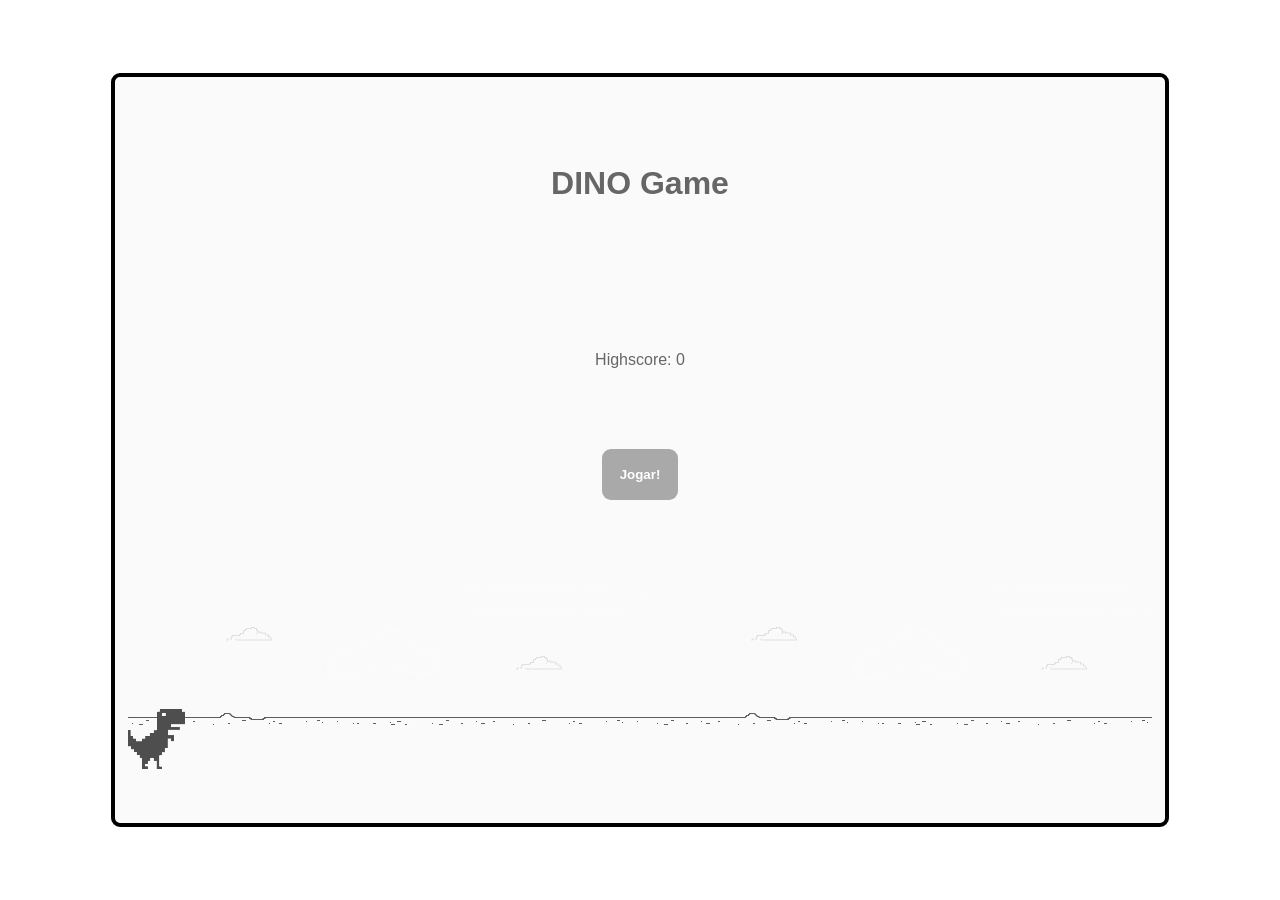
<file: Orbi Bootcamp/Dino-Game/index.html>
<!DOCTYPE html>
<html lang="pt-br">
<head>
  <meta name="viewport" content="width=device-width, initial-scale=1.0">
  <meta charset="UTF-8">
  <title>Dio Dino Game</title>
  <link rel="stylesheet" href="style.css"></link>
  <script src="script.js" charset="UTF-8" defer></script>
</head>
<body>
  <div id="gamecontainer">
    <h1 id="points">DINO Game</h1>
    <p id="highs">Highscore: 0</p>
    <button id="start"> Jogar!</button>
    <div id="background">
      <div id="dino"></div>
    </div>
  </div>
</body>
</html>
</file>
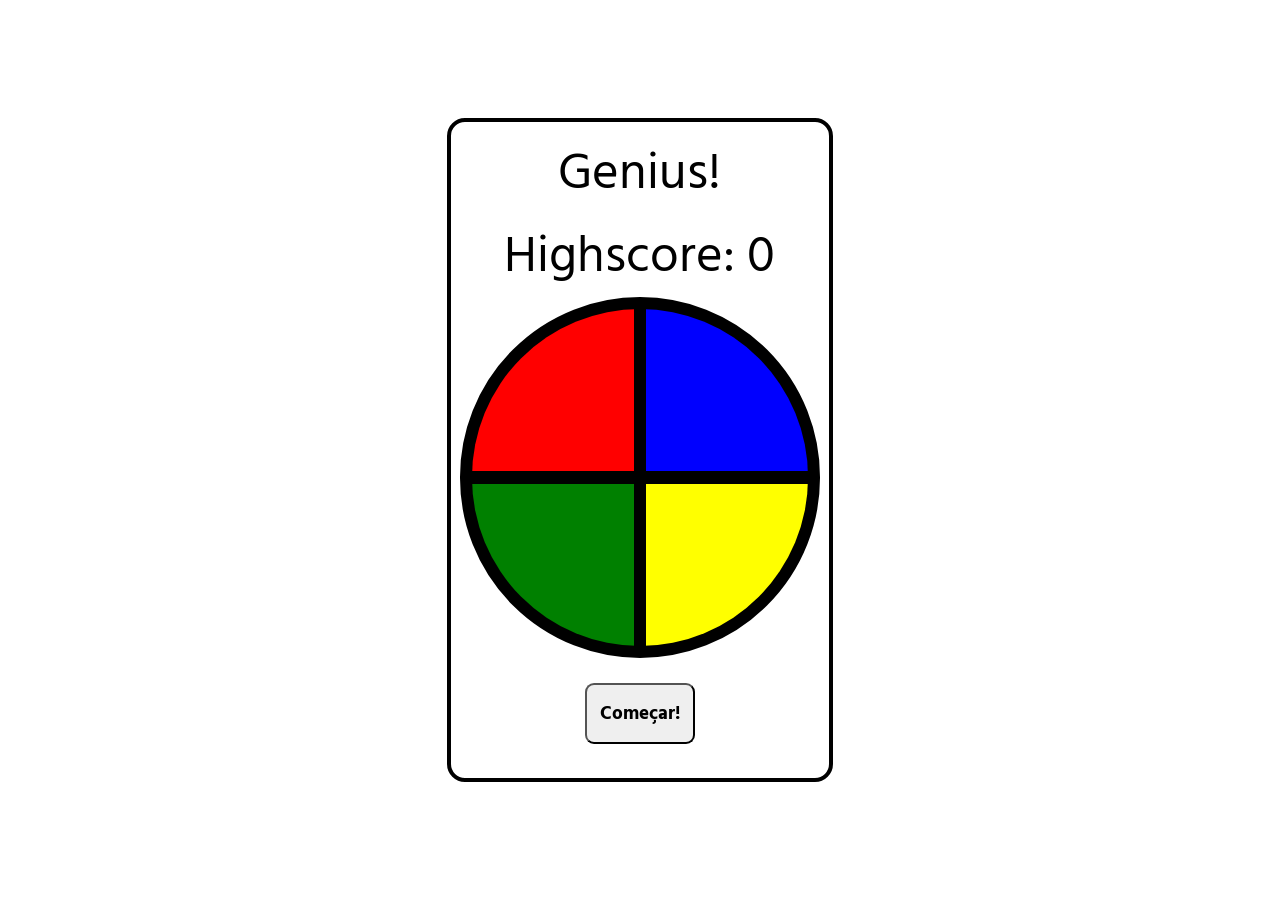
<file: Orbi Bootcamp/Genius/index.html>
<!DOCTYPE html>
<html lang="pt-br">
<head>
    <meta charset="UTF-8">
    <meta http-equiv="X-UA-Compatible" content="IE=edge">
    <meta name="viewport" content="width=device-width, initial-scale=1.0">
    <link rel="stylesheet" type="text/css" href="style.css">
    <title>Genius</title>
</head>
<body>
    <div id="container">
        <legend>Genius!</legend>
        <legend id="highscore">Highscore: 0</legend>
        <div id="genius">
            <div class="tile" id="red">

            </div>
            <div class="tile" id="blue">

            </div>
            <div class="tile" id="green">

            </div>
            <div class="tile" id="yellow">

            </div>

        </div>
        <button id="start">
            Começar!
        </button>
    </div>
    <script src="script.js"></script>
    
</body>
</html>
</file>
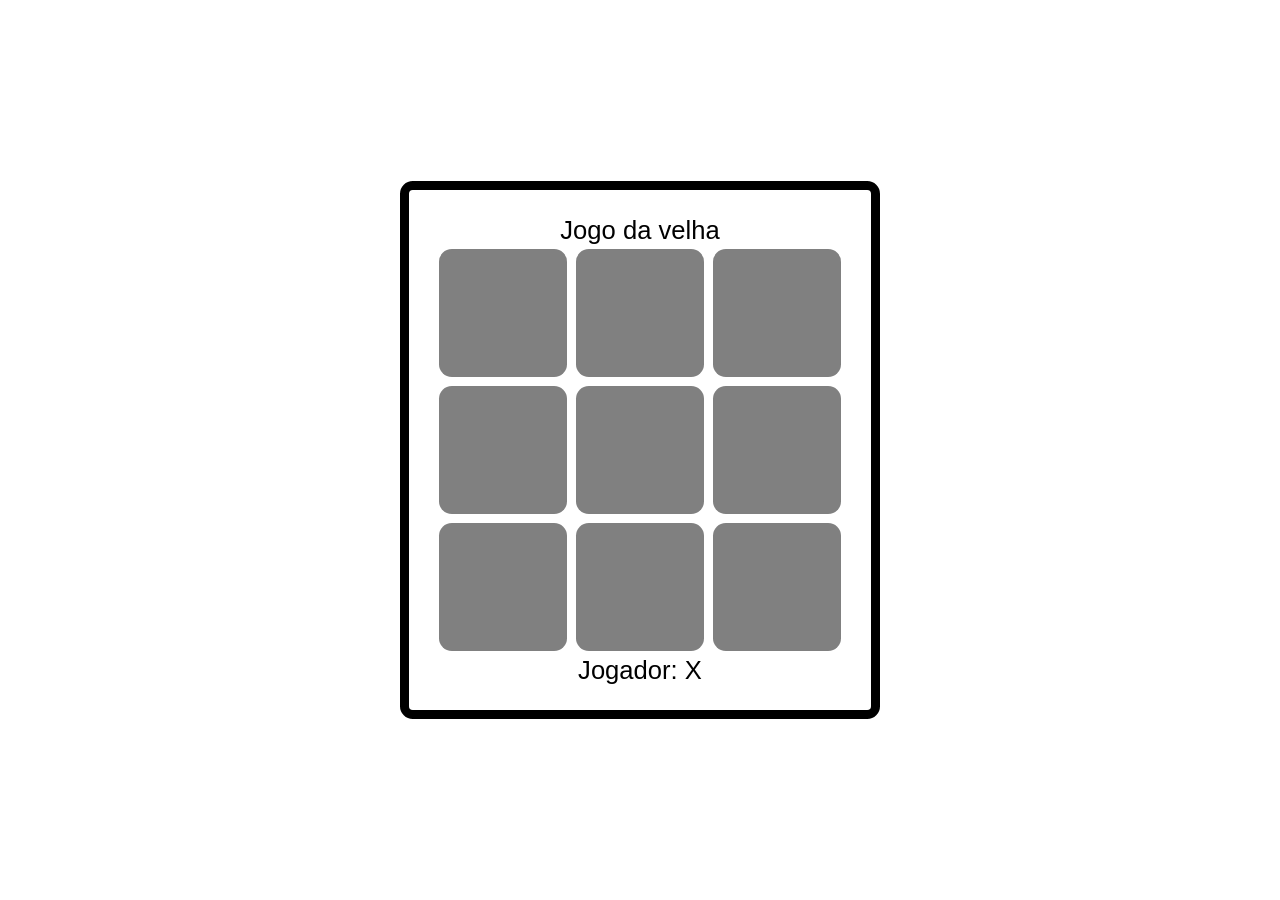
<file: Orbi Bootcamp/Jogo da Velha/index.html>
<!DOCTYPE html>
<html lang="pt-br">

<head>
    <meta charset="UTF-8">
    <meta http-equiv="X-UA-Compatible" content="IE=edge">
    <meta name="viewport" content="width=device-width, initial-scale=1.0">
    <link rel="stylesheet" type="text/css" href="style.css" >
    <title>Jogo da velha - Orbi bootcamp</title>
</head>

<body>
    <section class="container">
        <legend>Jogo da velha</legend>
        <div class="vdiv">
            <div class="hdiv">
                <div class="tile" id="ti1">

                </div>
                <div class="tile" id="ti2">

                </div>
                <div class="tile" id="ti3">

                </div>
            </div>
            <div class="hdiv">
                <div class="tile" id="ti4">

                </div>
                <div class="tile" id="ti5">

                </div>
                <div class="tile" id="ti6">

                </div>
            </div>
            <div class="hdiv">
                <div class="tile" id="ti7">
                
                </div>
                <div class="tile" id="ti8">

                </div>
                <div class="tile" id="ti9">

                </div>    
            </div>
        </div>
        <legend id="player">Jogador: </legend>
        <div id="blocker">
            <div id="modal">
                <legend id="winner">Você ganhou!</legend>
                <button id="newgame">Jogar novamente</button>
            </div>
        </div>
    </section>
    <script src="script.js"></script>
</body>

</html>
</file>
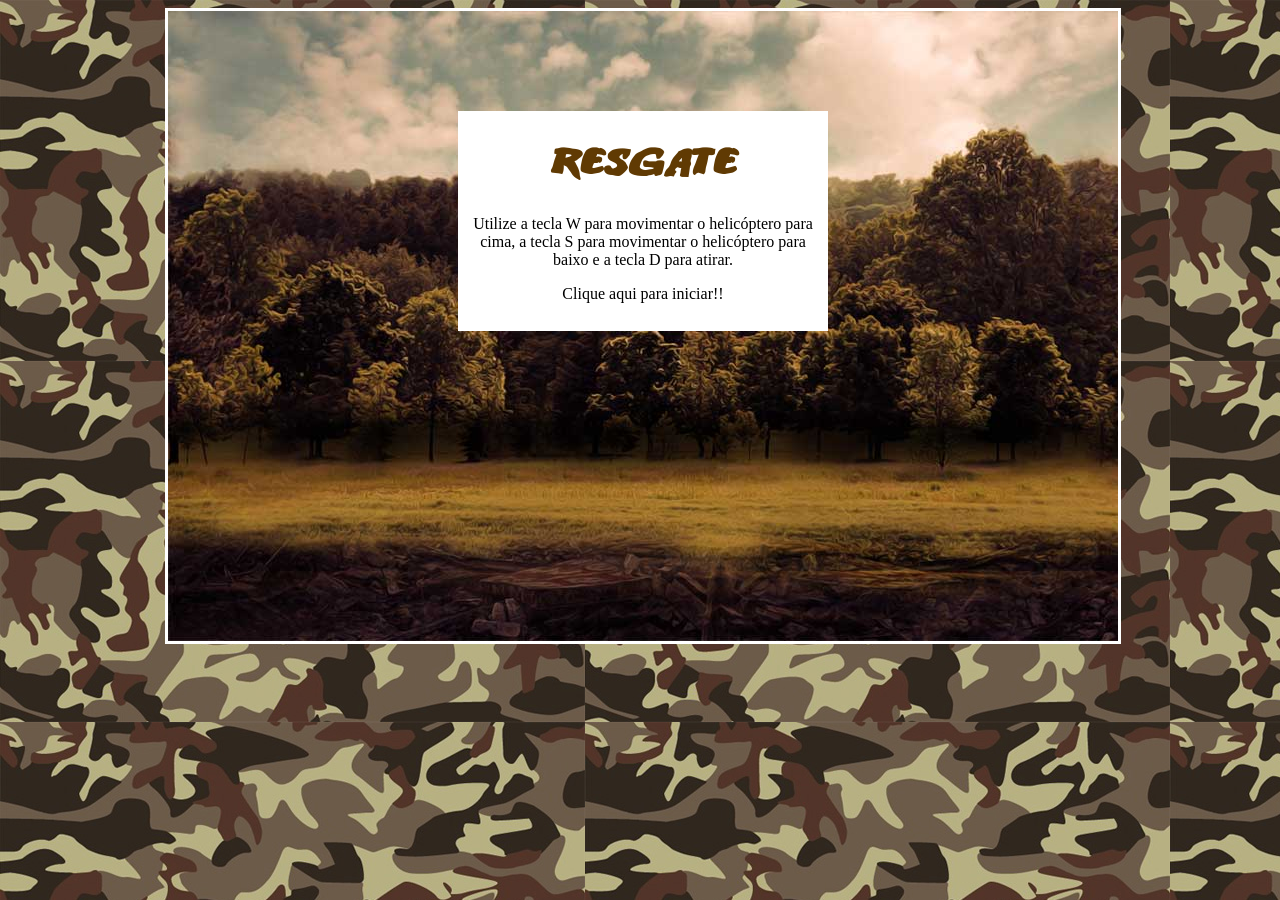
<file: Orbi Bootcamp/Jogo de Naves/index.html>
<!doctype html>
<html lang="pt-br">
<head>
<meta charset="utf-8">
<meta name="viewport" content="width=device-width, initial-scale=1.0">
<title>Resgate</title>

<link href="css/style.css" rel="stylesheet" type="text/css">

</head>

<body>
<div id="container">
	<div id="fundoGame">
		<div id="inicio" onclick="start()">
			<h1> Resgate </h1>
			<p>Utilize a tecla W para movimentar o helicóptero para cima, a tecla S para movimentar o helicóptero para baixo e a tecla D para atirar.</p>
			<p> Clique aqui para iniciar!! </p>
		</div>
    </div>
	
</div>

<audio src="sons/som.mp3" preload="auto" id="somDisparo"></audio>
<audio src="sons/explosao.mp3" preload="auto" id="somExplosao"></audio>
<audio src="sons/musica_fundo.mp3" preload="auto" id="musica"></audio>
<audio src="sons/gameover.mp3" preload="auto" id="somGameover"></audio>
<audio src="sons/perdido.mp3" preload="auto" id="somPerdido"></audio>	
<audio src="sons/resgate.mp3" preload="auto" id="somResgate"></audio>

<script type="text/javascript" src="js/jquery-1.11.1.min.js"></script>
<script type="text/javascript" src="js/vars.js"></script>
<script type="text/javascript" src="js/placar.js"></script>
<script type="text/javascript" src="js/energia.js"></script> 
<script type="text/javascript" src="js/adicionadivs.js"></script> 
<script type="text/javascript" src="js/reposicao.js"></script>
<script type="text/javascript" src="js/explosao.js"></script> 
<script type="text/javascript" src="js/disparo.js"></script> 
<script type="text/javascript" src="js/moves.js"></script>
<script type="text/javascript" src="js/colisao.js"></script> 
<script type="text/javascript" src="js/gameover.js"></script>
<script type="text/javascript" src="js/reiniciajogo.js"></script> 
<script type="text/javascript" src="js/loop.js"></script>
<script type="text/javascript" src="js/script.js"></script> 
<script type="text/javascript" src="js/jquery-collision.min.js"></script>


</body>
</html>
</file>
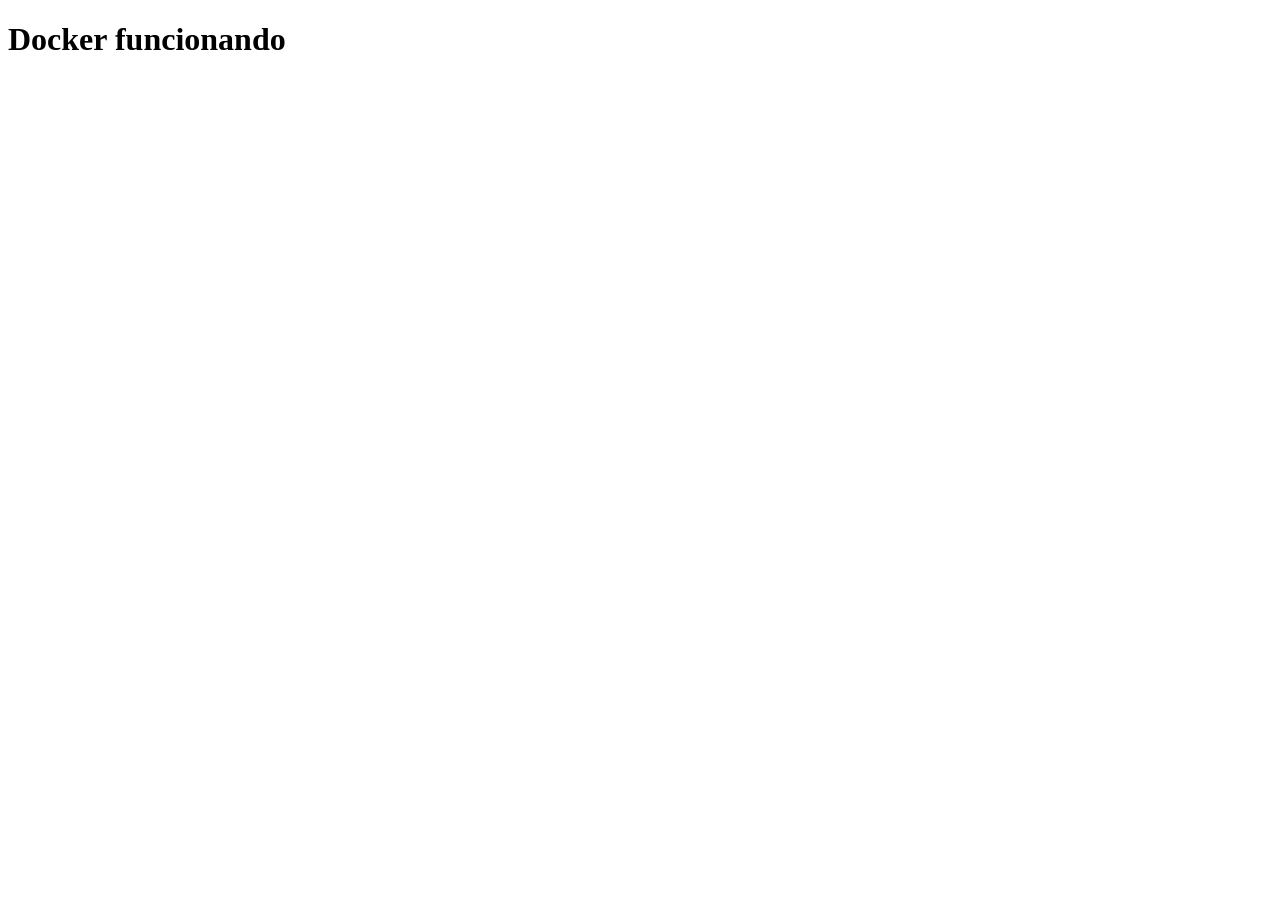
<file: InfraStructure as a code/Docker/files/index.html>
<!DOCTYPE html>
<html lang="en">
<head>
    <meta charset="UTF-8">
    <meta http-equiv="X-UA-Compatible" content="IE=edge">
    <meta name="viewport" content="width=device-width, initial-scale=1.0">
    <title>Teste</title>
</head>
<body>
    <h1> 
        Docker funcionando
    </h1>
</body>
</html>
</file>
<file: Orbi Bootcamp/Dino-Game/style.css>
body {
  width:100vw;
  height:100vh;
  margin:0;
  padding:0;
  display:flex;
  justify-content: space-around;
  align-items: center
}

#gamecontainer{
  margin: 0;
  padding: 0;
  display:flex;
  flex-direction: column;
  justify-content:space-around;
  align-items:center;
  border:0.5vmin solid;
  padding:1vmax;
  border-radius:1vmin;
  border-color: black;
  background-color: #fafafa;
  width: 80vw;
  height: 80vh;
  overflow: hidden;
}

#dino {
  position: absolute;
  bottom: 0;
  background-image: url(dino.png);
  background-repeat: no-repeat;
  width: 6vmax;
  height: 6vmax;
  
}

.cacto {
  position: absolute;
  width: 6vmax;
  height: 6vmax;
  bottom: 0;
  padding: 0;
  margin:0;
  background-image: url(cactus.png);
  background-repeat: no-repeat;
}

#points,#highs {
  padding: auto;
  text-align: center;
  color: #666;
  margin: 50px 0;
  font-family: arial;
}

@keyframes slideright {
  from {
      background-position: 52000%;
  }
  to {
      background-position: 0%;
  }
}

#background {
  position: relative;
  bottom: 0px;
  background-image: url(background.png);
  background-repeat: repeat-x;
  margin: 0;
  padding: 0;
  width: 100%;
  height: 20vmax;
}
#start{
  background-color: darkgray;
  color: white;
  font-weight: bold;
  padding: 2vmin;
  border-radius: 1vmin;
  border: none;
  z-index: 2;
  margin: -1.5vmax;
}

#start:hover{
  background-color: gray;
  color: white;
  font-weight: bold;
  padding: 2vmin;
  border-radius: 1vmin;
  border: none;
}
</file>
<file: Orbi Bootcamp/Genius/style.css>
@import url('https://fonts.googleapis.com/css2?family=Hind+Siliguri:wght@300&display=swap');

body{
    display: flex;
    justify-content: center;
    width: 100vw;
    height: 100vh;
    padding: 0;
    margin: 0;
    font-family:'Hind Siliguri', sans-serif;
}

#container{
    border:black solid 0.5vmin;
    padding: 1vmin;
    border-radius: 2vmin;
    display: flex;
    flex-direction: column;
    align-self: center;
    align-items: center;
    text-align:center;
    width: fit-content;
    height: fit-content;
}


#genius{
    display: grid;
    background-color: black;
    border: black solid 1vmax;
    grid-template-areas: "red blue" "green yellow";
    justify-content:center;
    border-radius: 100%;
    overflow: hidden;
    width: fit-content;
    height: fit-content;
    grid-gap: 1vmax;
}
.tile{
    width: 18vh;
    height: 18vh;
}
#red{
    background-color:red;
    grid-area:"red";
}
#blue{
    background-color:blue;
    grid-area:"blue";
}
#green{
    background-color:green;
    grid-area:"green";
}
#yellow{
    background-color:yellow;
    grid-area:"yellow";
}
.tile:active{
    transform: scale(1.1);
    opacity: 0.7;
}

.selected{
    transform: scale(1.1);
    opacity: 0.7;
}
legend{
font-size: 4vmax;
}
button{
    width:fit-content;
    margin:2vmax;
    padding: 1vmax;
    color:black;
    font-weight: bold;
    font-family:'Hind Siliguri', sans-serif;
    font-size: 1.5vmax;
    border-radius: 1vmin;
}
</file>
<file: Orbi Bootcamp/Jogo da Velha/style.css>
body{
    display:flex;
    flex-direction:column;
    width: 100vw;
    height: 100vh;
    padding: 0;
    margin: 0;
    justify-content: center;
    align-items: center;
    text-align:center;
    font-family:'Franklin Gothic Medium', 'Arial Narrow', Arial, sans-serif;
    font-size: 2vmax;

}
.container{
    display: flex;
    border: black solid 1vmin;
    border-radius: 1vmax;
    padding: 2vmax;
    flex-direction: column;
    overflow: hidden;
    }

.hdiv{
    display:flex;
    flex-direction:row;
}

.tile{
    display: flex;
    background-color: grey;
    width: 10vmax;
    height:10vmax;
    margin:0.5vmin;
    border-radius: 1vmax;
    align-items: center;
    justify-content: center;
    transition: ease-in 200ms;
}

#blocker{
    display:none;
    position: absolute;
    align-items: center;
    justify-content: center;
    top:0;
    right:0;
    padding: 0;
    margin:0;
    width: 100%;
    height: 100%;
    background-color: rgba(128, 128, 128, 0.404);
}

#modal{
    background-color: white;
    display:flex;
    flex-direction: column;
    width: fit-content;
    border: black solid 1vmin;
border-radius: 0.5vmax;
padding: 0.5vmax 1vmax 2vmax;

}

.tilehovero:hover{
    background-color: red;
}
.tilehoverx:hover{
    background-color: blue;
}
</file>
<file: Orbi Bootcamp/Jogo de Naves/css/style.css>
@font-face {
	font-family:Titulo;
	src:url(../fontes/ANODETONOONE.TTF);
}

h1 {
	font-family:Titulo;
	font-size:40px;
	color:#603A03;
}

body {
	background-image:url(../imgs/fundo.jpg);
}

#container{
	width:950px;
	height:auto;
	position:relative;
	margin-left:auto;
	margin-right:auto;
}


#fundoGame {
	width:950px;
	height:630px;
	background-image:url(../imgs/fundo_game.jpg);
	border-color:#FFF;
	border-style:solid;
}

#jogador {
	width:256px;
	height:66px;
	position:absolute;
	left:8px;
	top:179px;
    background-image:url(../imgs/apache.png);

}

#inimigo1 {
	width: 256px;
	height: 66px;
	position: absolute;
	left: 689px;
	top: 253px;
	background-image:url(../imgs/inimigo1.png);
	
}

#inimigo2 {
	width: 165px;
	height: 70px;
	position: absolute;
	left: 775px;
	top: 447px;
	background-image: url(../imgs/inimigo2.png);
}

#amigo {
	width: 44px;
	height: 51px;
	position: absolute;
	left: 10px;
	top: 464px;
	background-image:url(../imgs/amigo.png);
}

#inicio {
	width:350px;
	height:200px;
	background-color:#FFF;
 	margin-left:auto;
    margin-right:auto;
 	margin-top:100px;
	text-align:center;
	padding:10px;

}

.anima1 {
	background-image:url(../imgs/helicoptero.png);
	animation:play .5s steps(2) infinite;

       -webkit-animation: play .5s steps(2) infinite;
       -moz-animation: play .5s steps(2) infinite;
       -ms-animation: play .5s steps(2) infinite;
       -o-animation: play .5s steps(2) infinite;
}

@keyframes play {
	from {background-position:0px;}
	to {background-position:-512px;}
}

@-webkit-keyframes play2 {
   from { background-position:    0px; }
     to { background-position: -528px; }
}

@-moz-keyframes play2 {
   from { background-position:    0px; }
     to { background-position: -528px; }
}

@-ms-keyframes play2 {
   from { background-position:    0px; }
     to { background-position: -528px; }
}

@-o-keyframes play2 {
   from { background-position:    0px; }
     to { background-position: -528px; }
}

.anima2 {
    background-image:url(../imgs/inimigo1.png);
    animation: play .5s steps(2) infinite;
    -webkit-animation: play .5s steps(2) infinite;
    -moz-animation: play .5s steps(2) infinite;
    -ms-animation: play .5s steps(2) infinite;
    -o-animation: play .5s steps(2) infinite; 
}

.anima3 {
	background-image:url(../imgs/amigo.png);
	animation:play2 .9s steps(12) infinite;
	-webkit-animation: play2 .9s steps(12) infinite;
       -moz-animation: play2 .9s steps(12) infinite;
        -ms-animation: play2 .9s steps(12) infinite;
         -o-animation: play2 .9s steps(12) infinite;
}

@keyframes play2 {
	from {background-position:0px;}
	to {background-position:-528px;}
}

@-webkit-keyframes play2 {
   from { background-position:0px; }
     to { background-position:-528px; }
}

@-moz-keyframes play2 {
   from { background-position:0px; }
     to { background-position:-528px; }
}

@-ms-keyframes play2 {
   from { background-position:0px; }
     to { background-position:-528px; }
}

@-o-keyframes play2 {
   from { background-position:0px; }
     to { background-position:-528px; }
}

#disparo {
	width: 50px;
	height: 8px;
	position: absolute;
	background-image: url(../imgs/disparo.png);
}

#explosao1 {
	width:15px;
	height:87px;
	position:absolute;

}

#explosao2 {
	width:15px;
	height:87px;
	position:absolute;
	
}

#explosao3 {
	width:44px;
	height:51px;
	position:absolute;
}

.anima4 {
	width:44px;
	height:51px;
	background-image:url(../imgs/amigo_explosao.png);
	animation:play3 .5s steps(7) infinite;
	-webkit-animation: play3 .5s steps(7) infinite;
       -moz-animation: play3 .5s steps(7) infinite;
        -ms-animation: play3 .5s steps(7) infinite;
         -o-animation: play3 .5s steps(7) infinite;
}

@keyframes play3 {
	from {background-position:0px;}
	to {background-position:-308px;}
}

@-webkit-keyframes play3 {
   from { background-position:0px; }
     to { background-position:-308px; }
}

@-moz-keyframes play3 {
   from { background-position:0px; }
     to { background-position:-308px; }
}

@-ms-keyframes play3 {
   from { background-position:0px; }
     to { background-position:-308px; }
}

@-o-keyframes play3 {
   from { background-position:0px; }
     to { background-position:-308px; }
}

#placar {
	width: 450px;
	height: 50px;
	position: absolute;
	left: 5px;
	top: 590px;
}

h2 {
	font-family:Titulo;
	font-size:20px;
	color:#FFF
}

#energia {
	width: 140px;
	height: 38px;
	position: absolute;
	left: 750px;
	top: 7px;	
}

h3 {
	font-family:Titulo;
	font-size:20px;
	color:#603A03;

}

#fim {
	width:350px;
	height:200px;
	background-color:#FFF;
 	margin-left:auto;
    margin-right:auto;
 	margin-top:100px;
	text-align:center;
	padding:10px;

}
</file>
